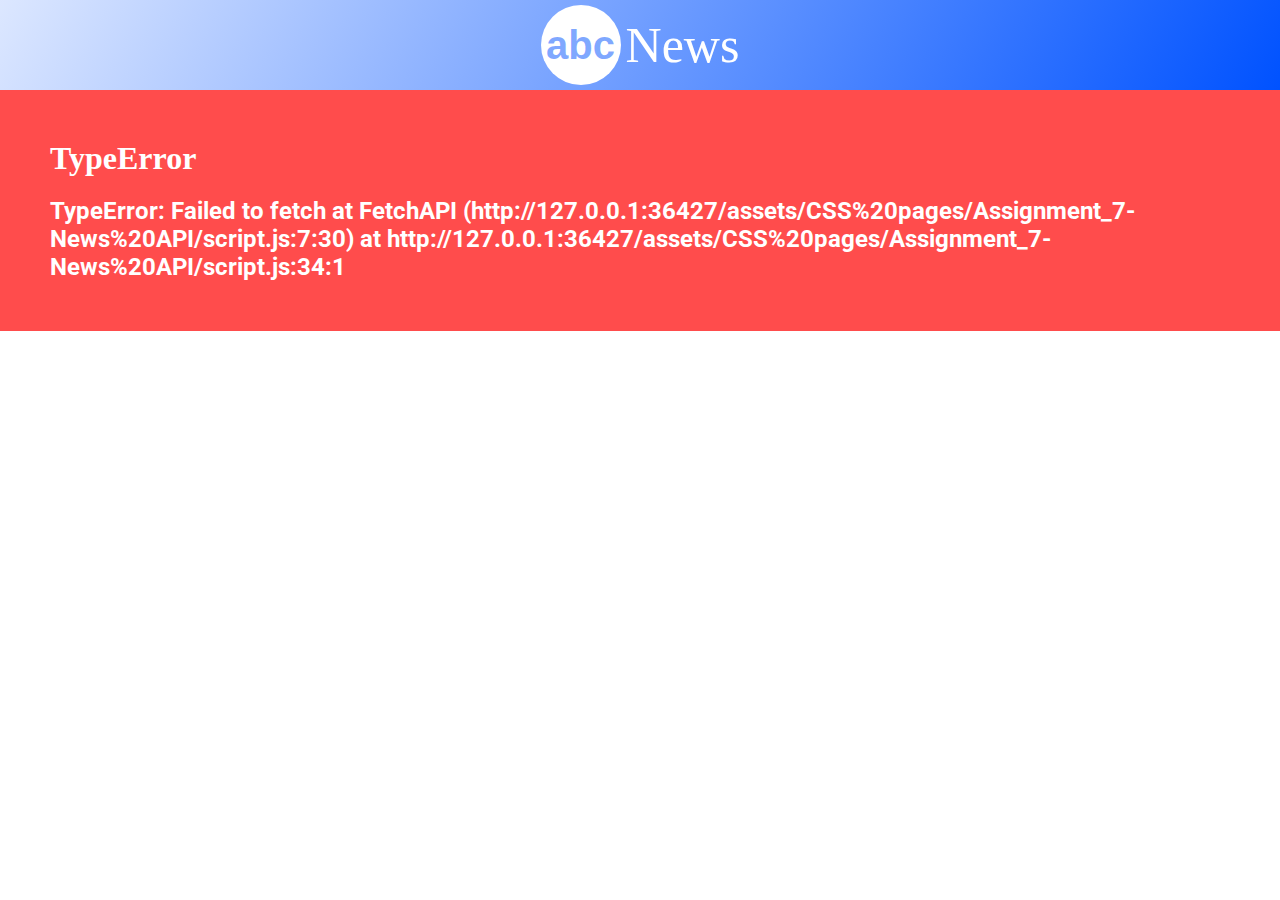
<file: assets/CSS pages/Assignment_7-News API/index.html>
<!DOCTYPE html>
<html lang="en">

<head>
    <meta charset="UTF-8">
    <meta http-equiv="X-UA-Compatible" content="IE=edge">
    <meta name="viewport" content="width=device-width, initial-scale=1.0">
    <script src="https://ajax.googleapis.com/ajax/libs/jquery/3.6.3/jquery.min.js"></script>
    <link rel="stylesheet" href="style.css">
    <link rel="shortcut icon" href="https://www.pngitem.com/pimgs/m/5-54168_abc-news-hd-png-download.png"
        type="image/x-icon">
    <title>ABC News</title>
</head>

<body>
    <nav>
        <div class="logo">
            <div class="abc">
                <span>abc</span>
            </div>
            <span class="logo_news">News</span>
        </div>
    </nav>
    <div class="container">
        <span class="latest">Latest News</span>

        <div class="news">
        </div>

    </div>
    <div class="err" id="err">
        <h1>Network issue</h1>
        <h2>Try again, Later..</h2>
    </div>
</body>

</html>
<script src="./script.js"></script>
</file>
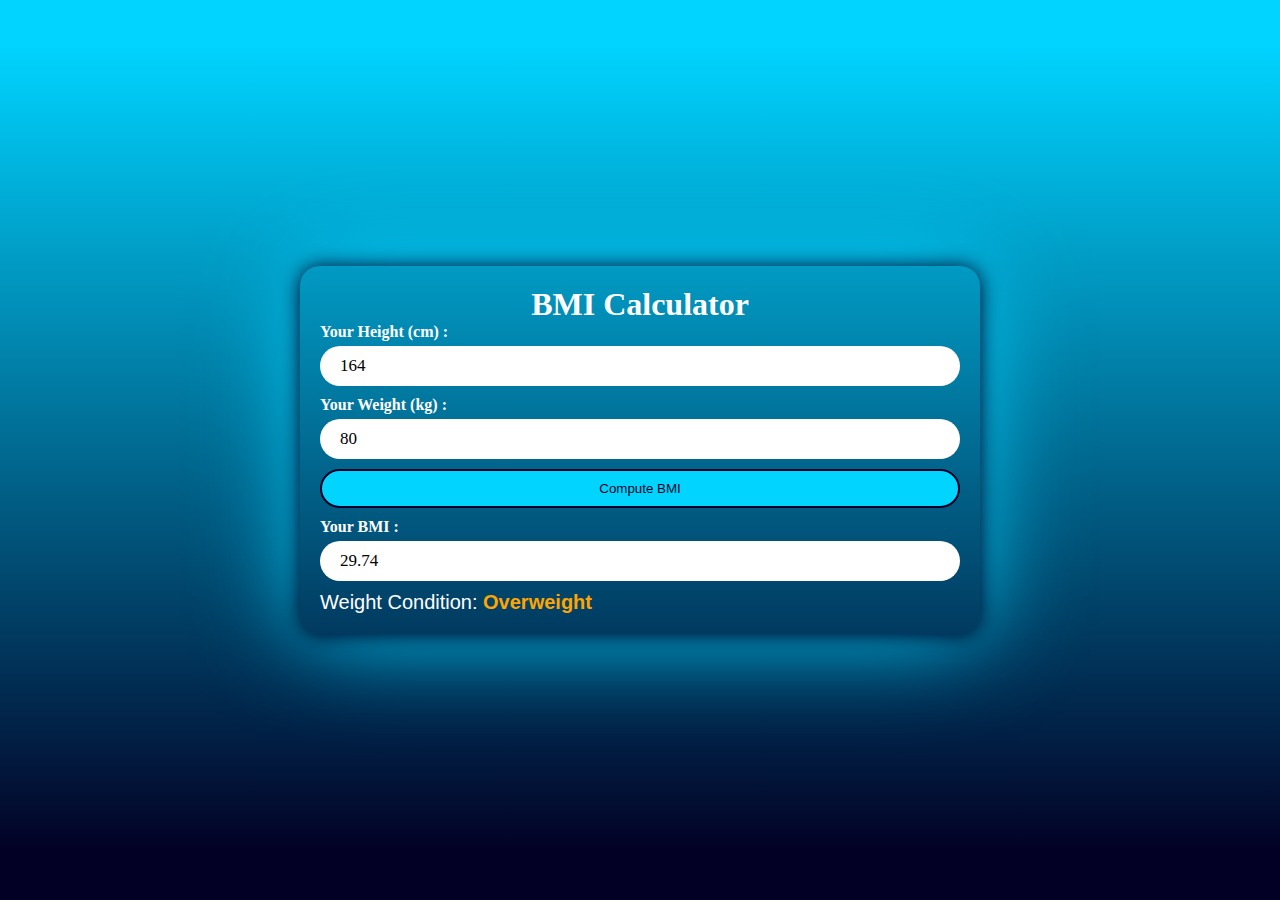
<file: assets/JS pages/BMI Calculator/index.html>
<!DOCTYPE html>
<html lang="en">

<head>
    <meta charset="UTF-8">
    <meta http-equiv="X-UA-Compatible" content="IE=edge">
    <meta name="viewport" content="width=device-width, initial-scale=1.0">
    <title>BMI Calculator</title>
    <link rel="stylesheet" href="./style.css">
    <link rel="shortcut icon"
        href="https://encrypted-tbn0.gstatic.com/images?q=tbn:ANd9GcQJWyeXssRvJ2zkreRguCp9KxlrQVguSeoquA&usqp=CAU"
        type="image/x-icon">
    </head>
    
<body onload="bmi()">
    <div class="container">
        <h1>BMI Calculator</h1>
        <div class="box1">
            <label for="height">Your Height (cm) :</label>
            <input type="number" value="164" id="height" min="24" max="300" required name="height">
        </div>
        <div class="box1">
            <label for="weight">Your Weight (kg) :</label>
            <input type="number" value="80" id="weight" min="10" max="150" required name="weight">
        </div>
        <button>Compute BMI</button>
        <div class="box1">
            <label for="res">Your BMI :</label>
            <input type="number" value="0" id="res" readonly name="res">
        </div>
        <h2>Weight Condition: <span id="con"></span></h2>
    </div>
</body>
</html>
<script src="./script.js"></script>
</file>
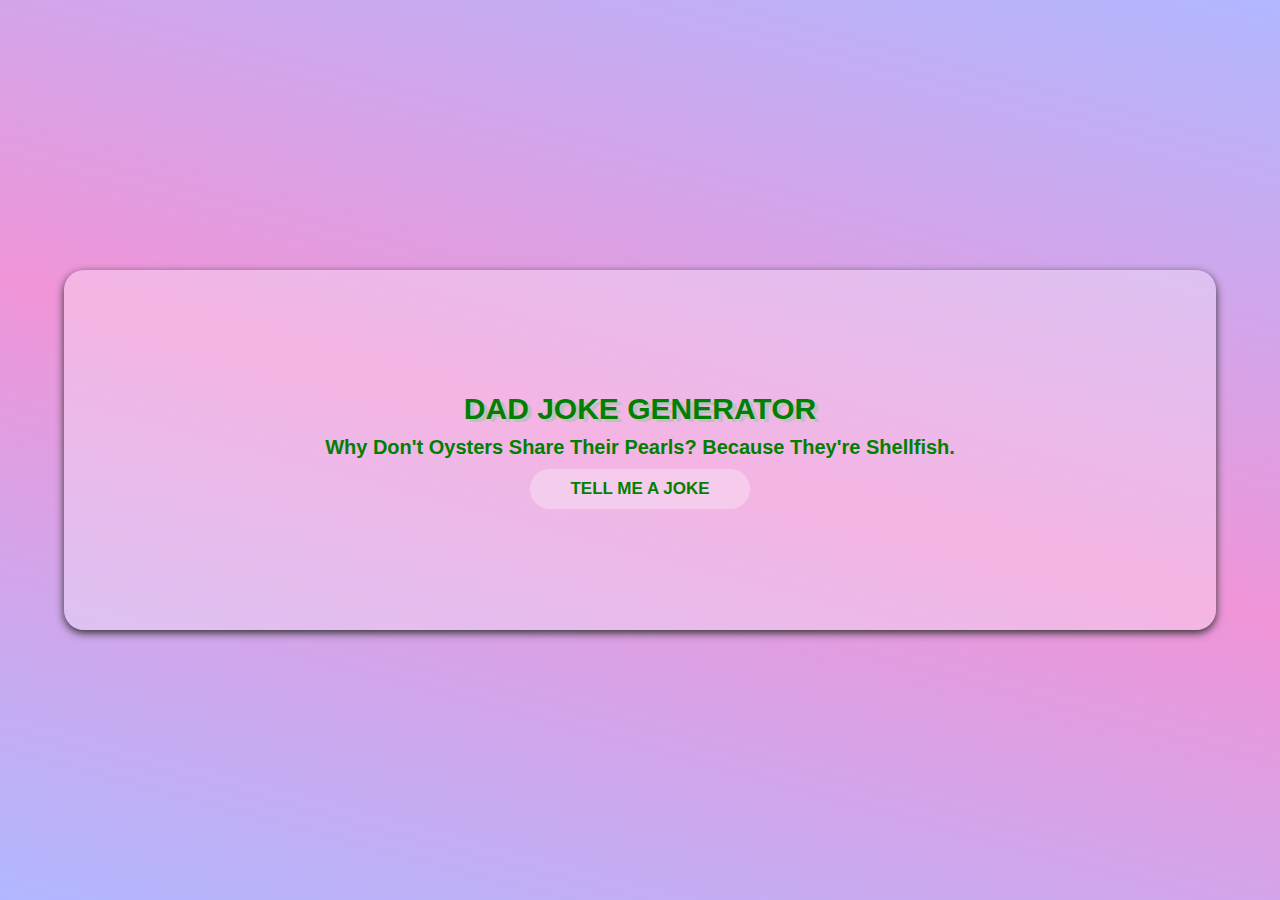
<file: assets/JS pages/Dad Joke Generator/index.html>
<!DOCTYPE html>
<html lang="en">

<head>
    <meta charset="UTF-8">
    <meta http-equiv="X-UA-Compatible" content="IE=edge">
    <meta name="viewport" content="width=device-width, initial-scale=1.0">
    <title>Dad Joke Generator</title>
    <style>
        *{
            padding: 0;
            margin: 0;
        }
        section {
            width: 100%;
            height: 100vh;
            display: flex;
            justify-content: center;
            align-items: center;
            background: rgb(177, 183, 255);
            background: linear-gradient(195deg, rgba(177, 183, 255, 1) 0%, rgba(240, 149, 216, 1) 50%, rgba(177, 183, 255, 1) 100%);
        }

        div {
            display: flex;
            flex-direction: column;
            align-items: center;
            justify-content: center;
            height: 40%;
            width: 90%;
            border-radius: 20px;
            background-color: rgb(255, 255, 255, .3);
            text-align: center;
            box-shadow: 0px 3px 8px rgb(48, 48, 48);
        }

        h1 {
            font-size: 30px;
            text-transform: uppercase;
            color: green;
            font-weight: 900;
            font-family: Arial, Helvetica, sans-serif;
            text-shadow: 4px 3px rgb(192, 192, 192);
        }
        h3{
            font-size: 20px;
            text-transform:capitalize;
            margin: 10px;
            font-family: 'Franklin Gothic Medium', 'Arial Narrow', Arial, sans-serif;
            color: green;
        }
        button{
            background-color: rgb(255, 255, 255, .3);
            color:green;
            font-size: 17px;
            font-weight: 600;
            border-radius: 20px;
            outline: none;
            border: none;
            text-transform: uppercase;
            padding: 10px 40px;
            overflow: hidden;
            position: relative;
            z-index: 2;
            cursor: pointer;
            transition: all .5s;
        }
        .btn::after{
            transition: all .5s;
            content: '';
            position: absolute;
            display: inline-block;
            top: 50%;
            left: 0;
            z-index: -1;
            height: 50%;
            width: 0%;
            background-color: green;
        }
        .btn::before{
            transition: all .5s;
            content: '';
            position: absolute;
            display: inline-block;
            top: 0%;
            right: 0;
            z-index: -1;
            height: 50%;
            width: 0%;
            background-color: green;
        }
        button:hover{
            color: white;
        }
        button:hover::after{
            width: 100%;
        }
        button:hover::before{
            width: 100%;
        }
    </style>
</head>

<body>
    <section>
        <div>
            <h1>Dad Joke Generator</h1>
            <h3 id="joke"></h3>
            <button class="btn" onclick="jokeGen()">tell me a joke</button>
        </div>
    </section>
</body>

</html>
<script>
    const jokes = [
        "Why was the math book sad? Because it had too many problems.",
        "What do you call an alligator in a vest? An inVESTigator.",
        "I told my wife she was drawing her eyebrows too high. She looked surprised.",
        "Why did the scarecrow win an award? Because he was outstanding in his field.",
        "Why did the tomato turn red? Because it saw the salad dressing.",
        "What do you call a fake noodle? An impasta.",
        "Why don't skeletons fight each other? They don't have the guts.",
        "Why don't scientists trust atoms? Because they make up everything.",
        "Why don't oysters share their pearls? Because they're shellfish.",
        "What's orange and sounds like a parrot? A carrot.",
        "Why did the scarecrow win an award? Because he was outstanding in his field.",
        "Why don't scientists trust atoms? Because they make up everything.",
        "Why did the chicken cross the playground? To get to the other slide.",
        "Why don't eggs tell jokes? Because they'd crack each other up.",
        "What's the difference between a poorly dressed man on a trampoline and a well-dressed man on a trampoline? Attire.",
        "Why do they call it a 'building' when it's already been built? Shouldn't it be called a 'built'?",
        "Why did the coffee file a police report? It got mugged.",
        "Why did the tomato turn red? Because it saw the salad dressing.",
        "I used to play piano by ear. Now I use my hands.",
        "I told my wife she was drawing her eyebrows too high. She looked surprised.",
        "Why did the old man fall in the well? Because he couldn't see that well.",
        "Why did the bicycle fall over? Because it was two-tired.",
        "What do you call a fake noodle? An impasta.",
        "Why did the duck cross the road? To prove he wasn't a chicken.",
        "Why don't skeletons fight each other? They don't have the guts.",
        "What do you call an alligator wearing a vest? An investigator.",
        "Why did the math book look sad? Because it had too many problems.",
        "Why don't scientists trust atoms? Because they make up everything.",
        "What's the difference between a hippo and a zippo? One is heavy, the other is a little lighter.",
        "Why was the math book sad? Because it had too many problems."
    ];

    let joke = document.getElementById('joke');
        let n = Math.floor(Math.random() * 30);
        joke.innerHTML = jokes[n];
    function jokeGen() {
        n = Math.floor(Math.random() * 30);
        joke.innerHTML = jokes[n];
    }
</script>
</file>
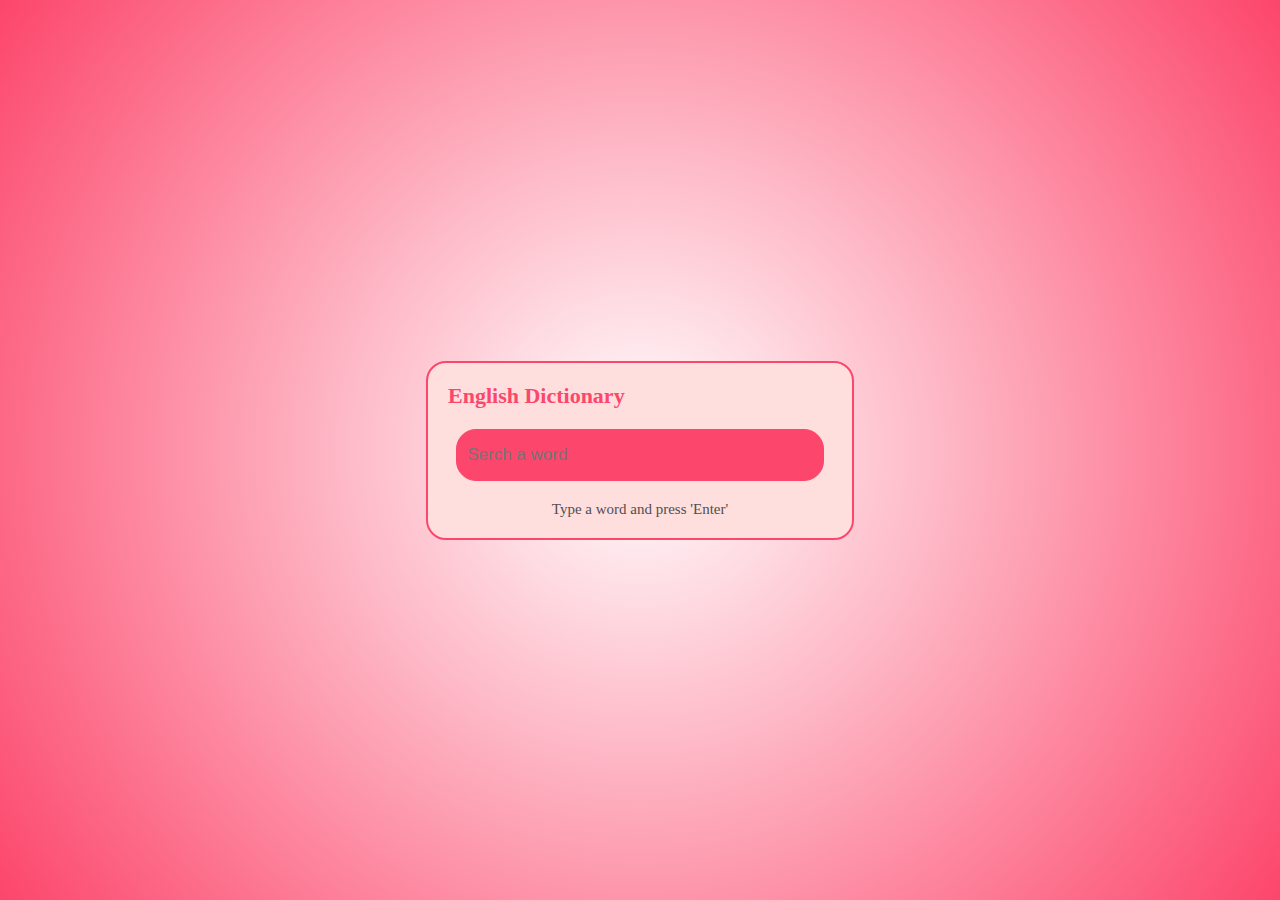
<file: assets/JS pages/English Dictionary/index.html>
<!DOCTYPE html>
<html lang="en">
<head>
    <meta charset="UTF-8">
    <meta http-equiv="X-UA-Compatible" content="IE=edge">
    <meta name="viewport" content="width=device-width, initial-scale=1.0">
    <title>English Dictionary</title>
    <link rel="shortcut icon" href="https://www.dictionary.com/e/wp-content/uploads/2021/12/dictionary-logo.png" type="image/x-icon">
    <link rel="stylesheet" href="style.css">
</head>
<body>
    <div class="container">
        <h1>English Dictionary</h1>
        <input id="word" type="text" placeholder="Serch a word" autofocus>
        <p class="p ">Word:<span id="title" class="sp"></span></p>
        <p class="p ">Meaning:<span id="mean" class="sp"></span></p>
        <p id="info">Type a word and press 'Enter' </p>
        <audio controls src="" id="audio"></audio>
    </div>
</body>
</html>
<script src="script.js"></script>
</file>
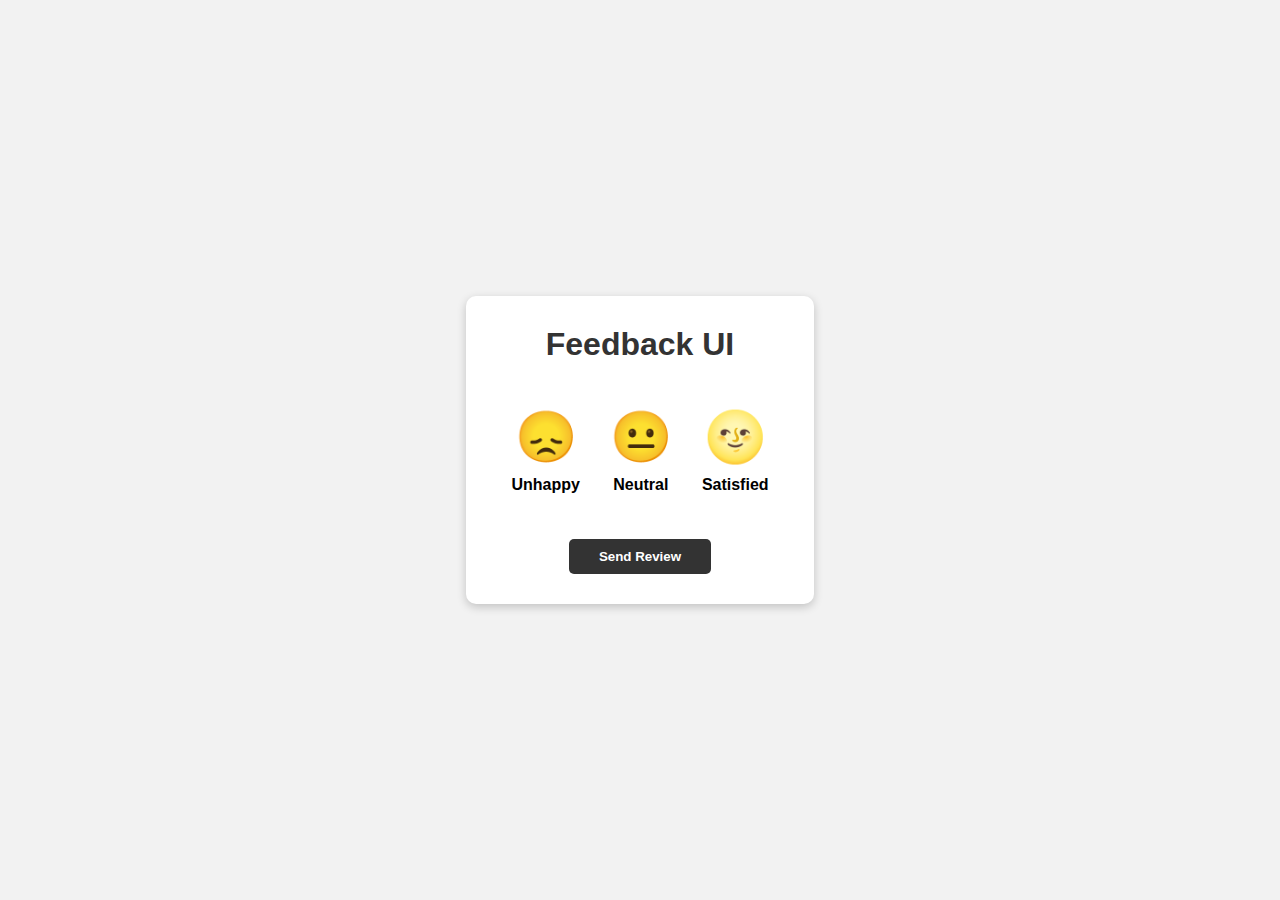
<file: assets/JS pages/Feedback UI/index.html>
<!DOCTYPE html>
<html lang="en">

<head>
    <meta charset="UTF-8">
    <meta http-equiv="X-UA-Compatible" content="IE=edge">
    <meta name="viewport" content="width=device-width, initial-scale=1.0">
    <title>Feedback UI</title>
    <link rel="shortcut icon" href="https://pngimg.com/uploads/letter_f/letter_f_PNG55.png" type="image/x-icon">
    <link rel="stylesheet" href="styles.css">
</head>

<body>
    <div class="hide" id="error">
        <p>Please give your <b>Feedback</b></p>
    </div>
    <div class="container" id="container">
        <h1>Feedback UI</h1>
        <div class="emoji">
            <div class="rating">
                <span>&#128542;</span>
                <p class="ratingValue">Unhappy</p>
            </div>
            <div class="rating">
                <span>&#128528;</span>
                <p class="ratingValue">Neutral</p>
            </div>
            <div class="rating">
                <span>&#127773;</span>
                <p class="ratingValue">Satisfied</p>
            </div>
        </div>
        <button id="btn" class="btn" onclick="send()">Send Review</button>
    </div>
</body>

</html>
<script src="script.js"></script>
</file>
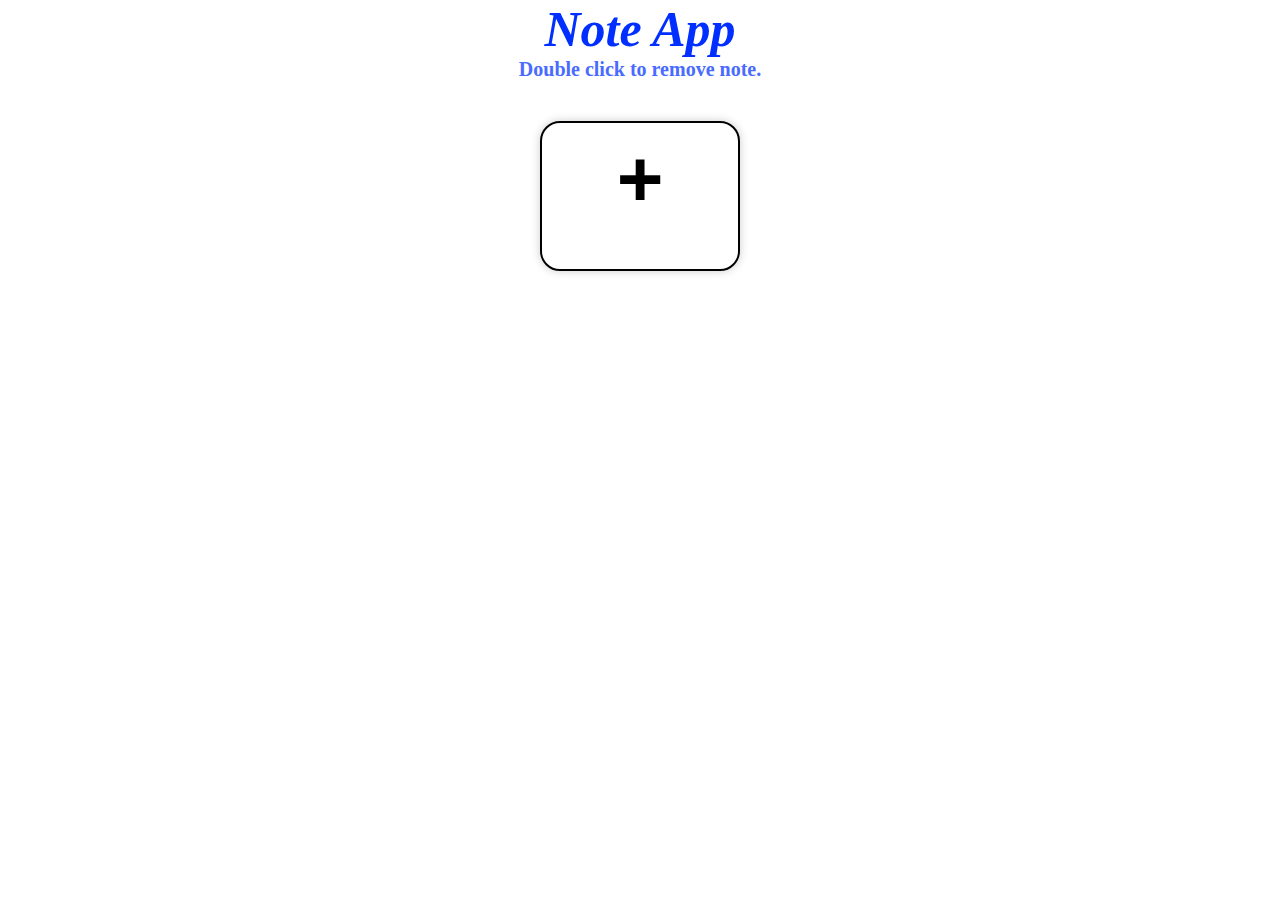
<file: assets/JS pages/Note App/index.html>
<!DOCTYPE html>
<html lang="en">

<head>
    <meta charset="UTF-8">
    <meta http-equiv="X-UA-Compatible" content="IE=edge">
    <meta name="viewport" content="width=device-width, initial-scale=1.0">
    <link rel="stylesheet" href="style.css">
    <title>Note App</title>
</head>

<body>
    <h1>Note App</h1>
    <h4>Double click to remove note.</h4>
    <div class="container" id="container">
        <div onclick="add()" class="addNote">+</div>
    </div>
</body>

</html>
<script>
    function add() {
        const noteElement = `
        <div class="note"><textarea placeholder="Empty" class="box"></textarea> <span id="close" onclick="rem(this)">x</span></div>`;
        document.getElementById('container').insertAdjacentHTML("afterbegin",noteElement)
    }

    function rem(e) {
            e.closest(".note").remove();
    }

</script>
</file>
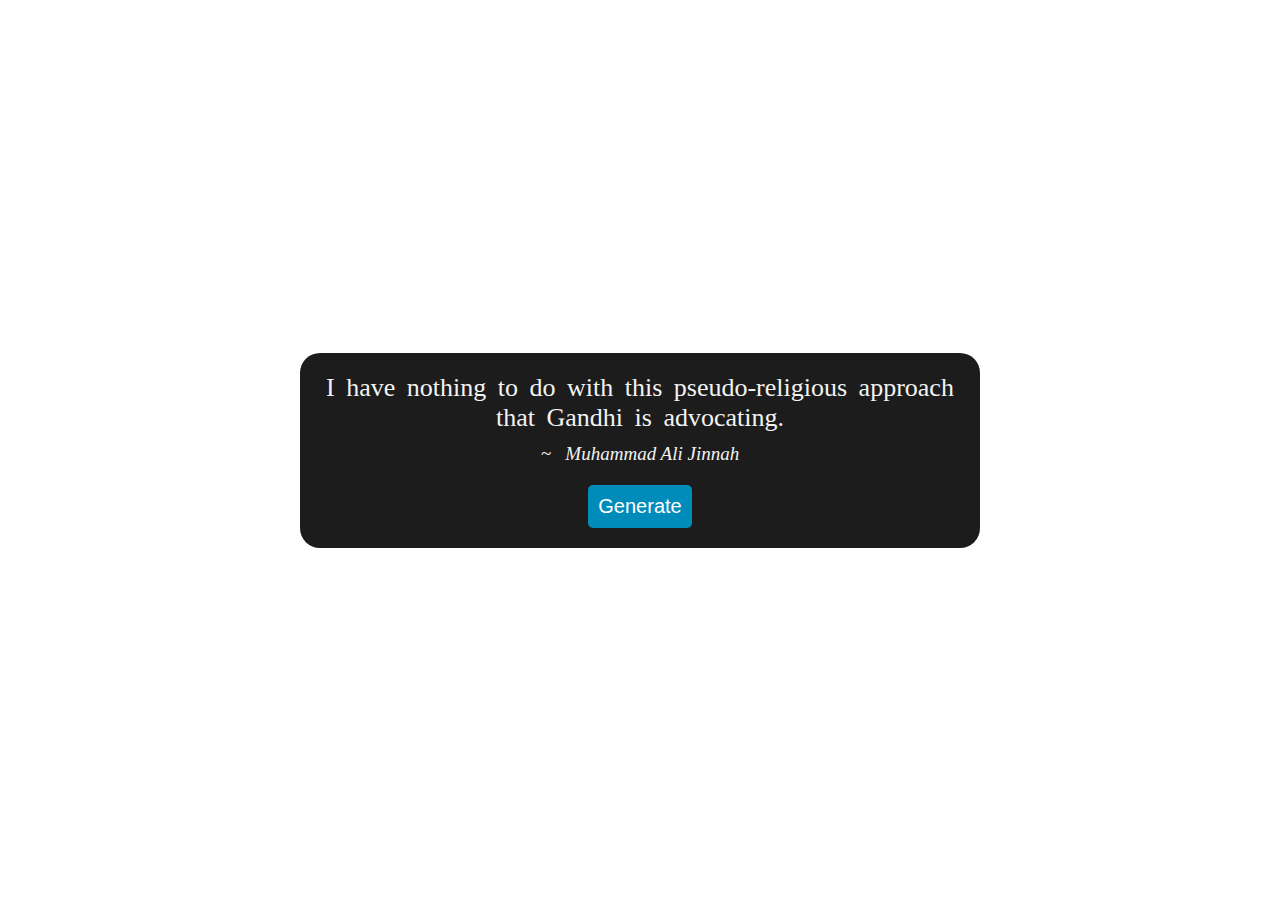
<file: assets/JS pages/Random Quotes Generator/index.html>
<!DOCTYPE html>
<html lang="en">
<head>
    <meta charset="UTF-8">
    <meta http-equiv="X-UA-Compatible" content="IE=edge">
    <meta name="viewport" content="width=device-width, initial-scale=1.0">
    <link rel="stylesheet" href="style.css">
    <title>Random Quotes Gen</title>
</head>
<body onload="genQuotes()">
    <div class="container">
        <p id="quote"></p>
        <span id="author"></span>
        <button onclick="genQuotes()">Generate</button>
    </div>
    <script src="script.js" ></script>
</body>
</html>
</file>
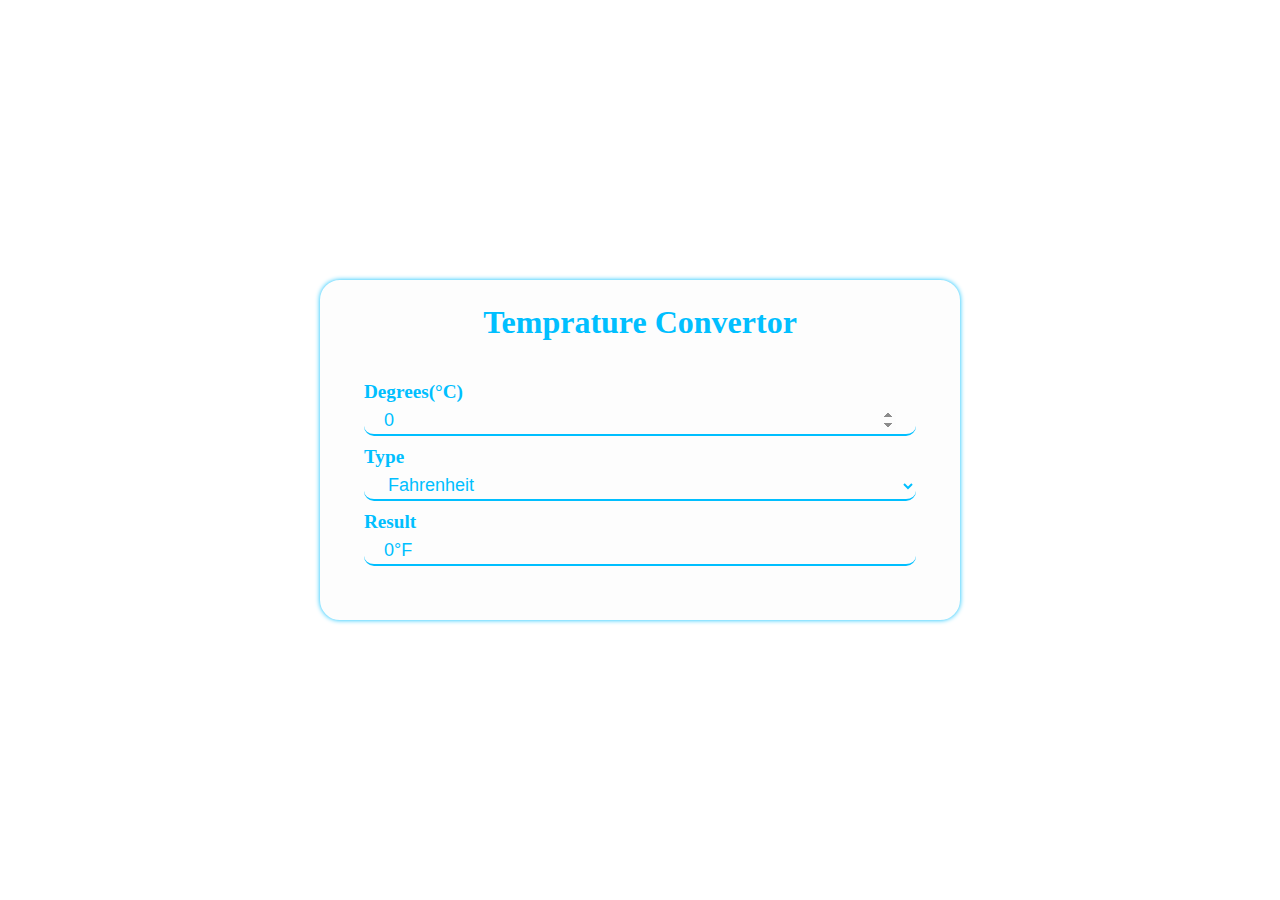
<file: assets/JS pages/Temprature Convertor/index.html>
<!DOCTYPE html>
<html lang="en">

<head>
    <meta charset="UTF-8">
    <meta http-equiv="X-UA-Compatible" content="IE=edge">
    <meta name="viewport" content="width=device-width, initial-scale=1.0">
    <link rel="shortcut icon" href="https://earthobservatory.nasa.gov/img/biome/thermometer-desert-day.jpg" type="image/x-icon">
    <title>Temprature Convertor</title>
    <style>
        * {
            padding: 0;
            margin: 0;
            box-sizing: border-box;

        }

        body {
            display: flex;
            justify-content: center;
            align-items: center;
            height: 100vh;
        }

        .container:hover {
            box-shadow: 0 0 20px rgb(0, 191, 255);
        }

        .container {
            width: clamp(50%,400px, 100%);
            border: 4px solid rgb(253, 253, 253);
            background-color: rgb(253, 253, 253);
            border-radius: 20px;
            padding: 20px;
            display: flex;
            justify-content: center;
            align-items: center;
            flex-direction: column;
            gap: 20px;
            box-shadow: 0 0 5px rgb(0, 191, 255);
            transition: all .3s;
        }

        .box1 {
            width: 100%;
            padding: 20px;
            display: flex;
            justify-content: center;
            flex-direction: column;
        }

        input,
        select {
            margin-bottom: 10px;
            margin-top: 3px;
            border: none;
            border-bottom: 2px solid rgb(0, 191, 255);
            color: rgb(0, 191, 255);
            border-radius: 10px;
            outline: none;
            height: 30px;
            background-color: transparent;
            font-size: 18px;
            width: 100%;
            padding: 1px 20px;
        }

        option {
            border-radius: 0 0 10px 10px;
            background-color: rgb(0, 191, 255);
            color: white;
        }

        label {
            color: rgb(0, 191, 255);
            font-weight: 900;
            font-size: larger;
            border-bottom: 4px;
        }

        h1 {
            color: rgb(0, 191, 255);
        }
    </style>
</head>

<body>
    <div class="container">
        <h1>Temprature Convertor</h1>
        <div class="box1">
            <label for="deg">Degrees(°C)</label>
            <input type="number" name="deg" id="deg" value="0" autofocus>
            <label for="sel">Type</label>
            <select name="sel" id="sel">
                <option value="f">Fahrenheit</option>
                <option value="k">Kelvin</option>
            </select>
            <label for="res">Result</label>
            <input type="text" readonly id="res" value="0°F">
        </div>
    </div>
    <script>
        let deg = document.getElementById('deg');
        let sel = document.getElementById("sel");
        let res = document.getElementById('res');
        deg.addEventListener("keyup", change);
        deg.addEventListener("change", change);
        sel.addEventListener("change", change);

        function change() {
            let c;
            if (sel.value === "f") {
                let c = ((deg.value - 32) * 5) / 9;
                res.value = c + "°F"
            }
            else if (sel.value === "k") {
                let c = deg.value - 273.15;
                res.value = c + "°K"
            }
        }
    </script>
</body>

</html>
</file>
<file: assets/CSS pages/Assignment_7-News API/style.css>
@import url('https://fonts.googleapis.com/css2?family=Quicksand:wght@600&family=Roboto:wght@100&display=swap');

* {
    padding: 0;
    margin: 0;
    box-sizing: border-box;
}

nav {
    display: flex;
    justify-content: center;
    background: rgb(220, 231, 255);
    background: linear-gradient(120deg, rgba(220, 231, 255, 1) 0%, rgba(0, 82, 255, 1) 100%);
}

.logo {
    display: flex;
    justify-content: center;
    align-items: center;
    gap: 5px;
    font-size: 50px;
    padding: 5px;
    color: white;
}

.abc {
    height: 80px;
    width: 80px;
    font-size: 40px;
    font-family: Arial, Helvetica, sans-serif;
    font-weight: bolder;
    color: rgba(0, 82, 255, .5);
    background-color: white;
    display: flex;
    justify-content: center;
    align-items: center;
    border-radius: 50%;
}

.container {
    padding: 40px;
    display: flex;
    flex-direction: column;
    gap: 20px;
}

.latest {
    font-size: 40px;
    font-family: 'Roboto', sans-serif;
    font-weight: 900;
    border-bottom: 3px solid #FFE45C;
    color: rgba(0, 81, 255, 0.5);
    width: fit-content;
}

.news {
    display: flex;
    flex-wrap: wrap;
    justify-content: space-evenly;
    align-items: center;
    gap: 40px;
}

.box {
    width: 31%;
    background-color: white;
    display: flex;
    flex-direction: column;
    gap: 10px;
    border-radius: 5px;
    padding: 20px;
    box-shadow: 0 0 5px rgb(0, 0, 0, .2);
    cursor: pointer;
    transition: all .3s;
}

.box:hover {
    background-color: rgb(0, 0, 0);
    color: white;
    box-shadow: 0 0 10px rgb(0, 0, 0, .9);
}
.box:hover .box_text a {
    color: white !important;
    font-weight: 900;
    font-family: 'Roboto',serif;
}

.box img {
    width: 100%;
    height: 200px;
    border-radius: 5px;
}

.box_text {
    display: flex;
    flex-direction: column;
    gap: 5px;
}

.name_Time {
    display: flex;
    justify-content: space-between;
}

.name_Time span span,
.name_Time span:nth-child(2) {
    font-family: 'Segoe UI', Tahoma, Geneva, Verdana, sans-serif;
    font-size: 13px;
}

.name_Time span:nth-child(2) {
    font-weight: 600;
}

.title {
    font-family: Cambria, Cochin, Georgia, Times, 'Times New Roman', serif;
    text-align: justify;
    font-weight: 900;
}

.desc {
    text-align: justify;
}

a {
    text-decoration: none;
    font-size: 18px;
}

.err {
    background-color: rgb(255, 0, 0, .7);
    color: white;
    padding: 50px;
    display: flex;
    justify-content: center;
    flex-direction: column;
    gap: 20px;
    align-items: start;
}

.err h2 {
    font-family: 'Roboto', sans-serif;
}
</file>
<file: assets/JS pages/BMI Calculator/style.css>
* {
    padding: 0;
    margin: 0;
}

body {
    display: flex;
    justify-content: center;
    align-items: center;
    height: 100vh;
    background: linear-gradient(180deg, rgba(0, 212, 255, 1) 5%, rgba(2, 0, 36, 1) 95%);
}

.container {
    width: 50%;
    display: flex;
    flex-direction: column;
    justify-content: center;
    align-items: left;
    background-color: rgb(255, 255, 255, 0);
    padding: 20px;
    border-radius: 20px;
    box-shadow: 0px 1px 20px rgba(2, 0, 36, 1), 0 0px 100px rgba(0, 212, 255, 1);
}

h1 {
    text-align: center;
    color: white;
}

h2 {
    font-size: 20px;
    font-family: Verdana, Geneva, Tahoma, sans-serif;
    font-weight: 100;
    color: white;
}

.box1 {
    display: flex;
    flex-direction: column;
    margin-bottom: 10px;
}

label {
    font-weight: 600;
    margin-bottom: 5px;
    color: white;
}
input::-webkit-inner-spin-button,input::-webkit-outer-spin-button{
    -webkit-appearance: none;
}
input {
    height: 30px;
    border-radius: 20px;
    font-size: 17px;
    font-family: Cambria, Cochin, Georgia, Times, 'Times New Roman', serif;
    border: none;
    padding: 5px 20px;
    transition: all .3s;
}
input:focus{
    outline:2px solid rgba(0, 212, 255, 1);
    background-color: rgba(2, 0, 36, 1);
    color: rgba(0, 212, 255, 1);
    
}

button {
    margin-bottom: 10px;
    font-family: 'Segoe UI', Tahoma, Geneva, Verdana, sans-serif;
    font-weight: 500;
    padding: 10px;
    background-color: rgba(0, 212, 255, 1);
    color: rgba(2, 0, 36, 1);
    border: 2px solid rgba(2, 0, 36, 1);
    border-radius: 20px;
    transition: all .3s;
}

button:hover {
    background-color: rgba(2, 0, 36, 1);
    border-color: rgba(0, 212, 255, 1);
    color: rgba(0, 212, 255, 1);
}
</file>
<file: assets/JS pages/English Dictionary/style.css>
* {
    padding: 0;
    margin: 0;
}

body {
    width: 100%;
    height: 100vh;
    display: flex;
    justify-content: center;
    align-items: center;
    background: rgb(255, 255, 255);
    background: radial-gradient(circle, rgba(255, 255, 255, 1) 0%, rgba(252, 70, 107, 1) 100%);
}

.container {
    border: 2px solid rgba(252, 70, 107, 1);
    background-color: rgb(255, 222, 222);
    padding: 20px;
    width: 30%;
    /* height: 200px; */
    border-radius: 20px;
    display: flex;
    flex-direction: column;
    justify-content: center;
    align-items: center;
}

h1 {
    font-size: clamp(16px, 4vw, 22px);
    color: rgba(252, 70, 107, 1);
    width: 100%;
}

p {
    font-size: clamp(10px, 15px, 20px);
    color: rgb(79, 79, 79);
    text-align: center;
}
.p {
    font-size: 20px;
    color: rgba(252, 70, 107, 1);
    font-weight: 900;
    margin-bottom: 10px;
    width: 100%;
    display: flex;
    align-content: center;
    justify-content: center;
    display: none;
}
.sp{
    font-weight: 400;
    font-size: 15px;
    color: black;
}
input {
    width: 90%;
    height: 30px;
    margin: 20px 0;
    border-radius: 20px;
    border: 1px solid rgba(252, 70, 107, 1);
    padding: 10px;
    background: transparent;
    font-size: 17px;
    color: rgba(252, 70, 107, 1);
}

input:focus {
    background-color: rgba(252, 70, 107, 1);
    outline: rgba(252, 70, 107, 1);
    color: white;
}
audio{
    display: none;
}
</file>
<file: assets/JS pages/Feedback UI/styles.css>
* {
  margin: 0;
  padding: 0;
  box-sizing: border-box;
}

body {
  background-color: #f2f2f2;
  font-family: Arial, sans-serif;
  height: 100vh;
  display: flex;
  align-items: center;
}

.error {
  display: block;
  position:absolute;
  top: 10px;
  left: 40%;
  right: 40%;
  width: 20%;
  border-radius:10px ;
  padding: 10px;
  font-size: 18px;
  text-align: center;
  border: 2px solid rgb(255, 33, 33); 
  background-color: rgb(255, 208, 208);
  color: red;
}
.hide{
  display: none;
}
.container {
  margin: 0 auto;
  padding: 30px;
  background-color: #fff;
  border-radius: 10px;
  box-shadow: 0 3px 10px rgba(0, 0, 0, 0.2);
}

h1 {
  text-align: center;
  margin-bottom: 30px;
  color: #333;
}

.emoji {
  display: flex;
  justify-content: space-between;
  margin-bottom: 30px;
}

.rating {
  display: flex;
  flex-direction: column;
  align-items: center;
  margin: 5px;
  padding: 10px;
  cursor: pointer;
  transition: all 0.2s ease-in-out;
  border-radius: 10px;
}

.rating span {
  font-size: 50px;
}

.rating p {
  margin-top: 10px;
  font-weight: bold;
  font-size: 16px;
}

.rating.active {
  background-color: #333;
  color: white;
}

.btn {
  display: block;
  margin: 0 auto;
  padding: 10px 30px;
  background-color: #333;
  color: #fff;
  border: none;
  border-radius: 5px;
  font-weight: bold;
  cursor: pointer;
  transition: all 0.2s ease-in-out;
}

.btn:hover {
  background-color: #222;
}
</file>
<file: assets/JS pages/Note App/style.css>
*{
    padding: 0;
    margin: 0;
    box-sizing: border-box;
}
h1{
    text-align: center;
    font-size: 50px;
    font-family: Georgia, 'Times New Roman', Times, serif;
    font-style: italic;
    color: rgb(0, 47, 255);
}
h4{
    text-align: center;
    font-size: 20px;
    color: rgb(73, 107, 255);
}
.container{
    display: flex;
    justify-content: center;
    gap: 20px;
    flex-wrap: wrap;
    padding: 20px;
    width: 90%;
    margin: 20px auto;
}
.box{
    height: 150px;
    width: 200px;
    border-radius: 20px;
    padding: 10px;
    resize: none;
    font-size: 20px;
    box-shadow: 0 0 10px rgb(0,0,0,.2);
}
.box::-webkit-scrollbar{
    display: none;
}
.addNote{
    height: 150px;
    width: 200px;
    border-radius: 20px;
    padding: 10px;
    font-size: 80px;
    font-weight: 900;
    font-family: Arial, Helvetica, sans-serif;
    text-align: center;
    border: 2px solid black;
    box-shadow: 0 0 10px rgb(0,0,0,.2);
    transition: all .5s;
    cursor: pointer;
}
.addNote:hover{
    color: rgb(50, 132, 255);
    border: 2px solid rgb(50, 132, 255);
}
.note{
    position: relative;
}
#close{
    position: absolute;
    border-radius: 0 20px 0 20px;
    top: 0px;
    right: 0;
    font-size: 16px;
    background-color: black;
    color: white;
    width: 40px;
    height:40px;
    display: flex;
    justify-content:center ;
    align-items: center;
    transition: all .3s;
    cursor: pointer;
}
#close:hover{
    color: white;
    background-color: red;
}
</file>
<file: assets/JS pages/Random Quotes Generator/style.css>
* {
     padding: 0;
     margin: 0;
 }

 body {
     height: 100vh;
     width: 100%;
     display: flex;
     justify-content: center;
     align-items: center;
 }

 /* Set styles for the container div */
 .container {
     margin: auto;
     width: 50%;
     text-align: center;
     background-color: #1c1c1c;
     border-radius: 20px;
     padding: 20px;
 }

 /* Set styles for the quote paragraph */
 #quote {
     font-size: 26px;
     color: #f2f2f2;
     font-family: Cambria, Cochin, Georgia, Times, 'Times New Roman', serif;
     font-weight: 500;
     word-spacing: 5px;
     text-align: center;
 }

 /* Set styles for the author span */
 #author {
     color: #f2f2f2;
     display: block;
     font-size: 19px;
     margin-top: 10px;
     font-style: italic;
 }


 /* Set styles for the generate button */
 button {
     margin-top: 20px;
     padding: 10px;
     font-size: 20px;
     border-radius: 5px;
     border: none;
     background-color: #008CBA;
     color: white;
     cursor: pointer;
 }

 /* Set hover styles for the generate button */
 button:hover {
     background-color: #005f6b;
 }
</file>
